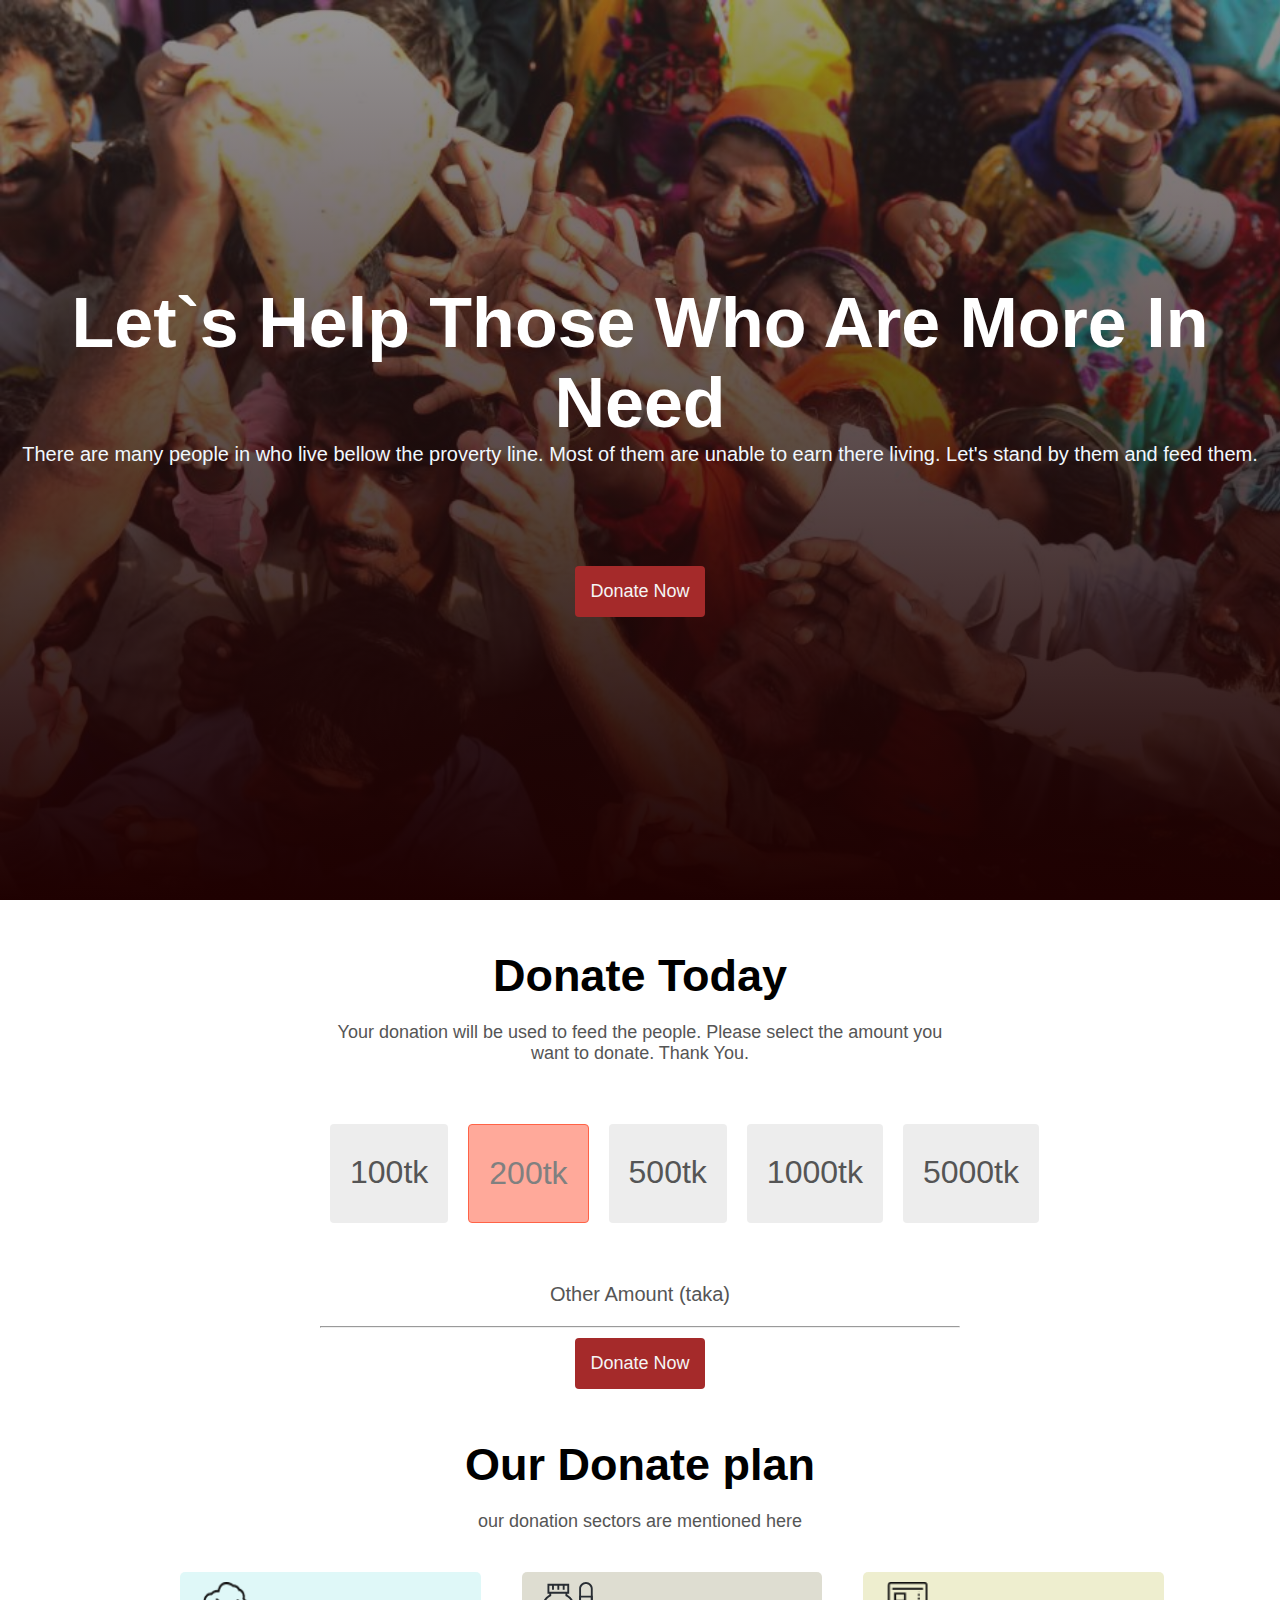
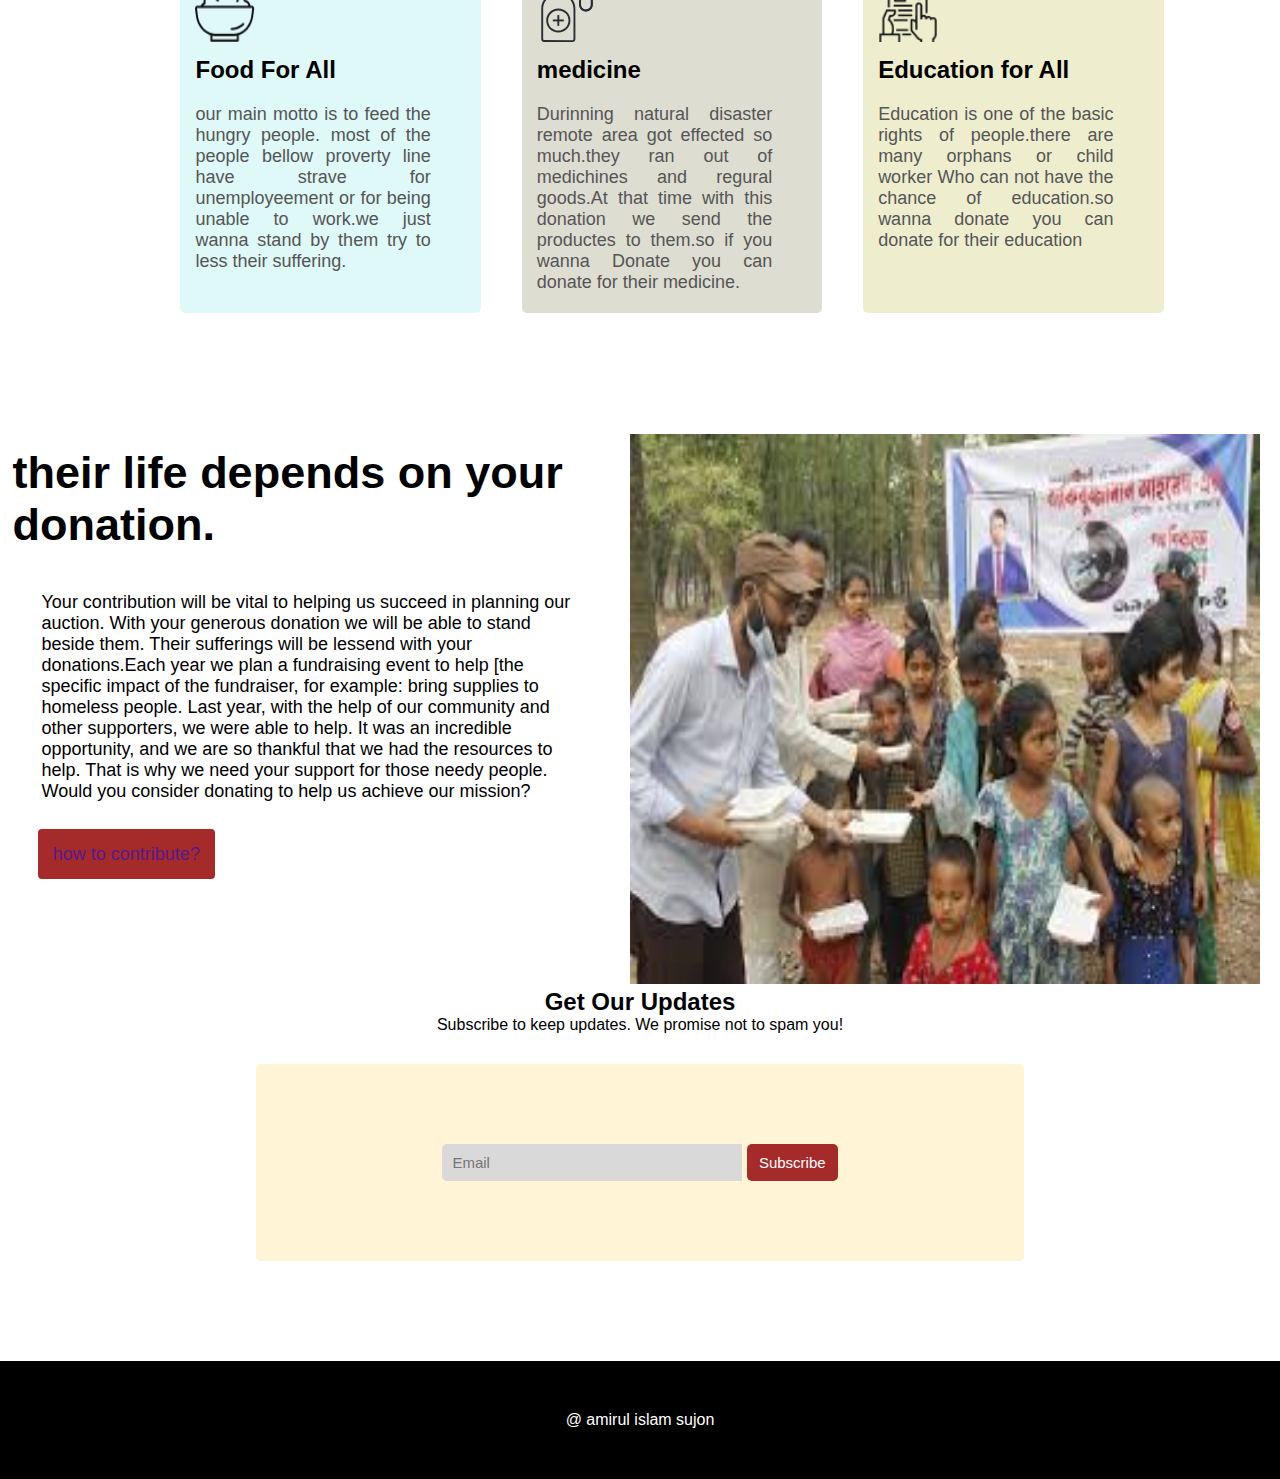
<file: index.html>
<!DOCTYPE html>
<html lang="en">

<head>
    <meta charset="UTF-8">
    <meta http-equiv="X-UA-Compatible" content="IE=edge">
    <meta name="viewport" content="width=device-width, initial-scale=1.0">
    <title>sujon-donate</title>
    <link rel="preconnect" href="https://fonts.googleapis.com">
    <link rel="preconnect" href="https://fonts.gstatic.com" crossorigin>
    <link
        href="https://fonts.googleapis.com/css2?family=Fira+Sans&family=M+PLUS+Rounded+1c&family=Rubik+Moonrocks&display=swap"
        rel="stylesheet">
    <link rel="stylesheet" href="style.css">
</head>

<body>
    <div class="banner-area">
        <div class="content-area">
            <div class="content">
                <h1>Let`s Help Those Who Are More In Need</h1>
                <p>There are many people in who live bellow the proverty line. Most of them are unable to earn there
                    living. Let's stand by
                    them and feed them.
                </p>
                <button class="btn">Donate Now</button>
            </div>
        </div>
    </div>
    <section id="about">
        <div class="container">
            <div class="row">
                <h2>Donate Today</h2>
                <p>Your donation will be used to feed the people. Please select the amount you want to donate. Thank
                    You.
                </p>
                <div class="cur">
                    <div class="sub_cur">100tk</div>
                    <div id="special" class="sub_cur">200tk</div>
                    <div class="sub_cur">500tk</div>
                    <div class="sub_cur">1000tk</div>
                    <div class="sub_cur">5000tk</div>
                </div>
                <p class="two">Other Amount (taka)</p>
                <hr>
                <button class="btn">Donate Now</button>

            </div>
        </div>
    </section>
    <section class="donation-plan">
        <h1>Our Donate plan</h1>
        <p>our donation sectors are mentioned here</p>
        <div class="flexible-container">
            <div class="food">
                <img class="img-resize" src="icons/food.png" alt="">
                <h2>Food For All</h2>
                <p>our main motto is to feed the hungry people. most of the people bellow proverty line have
                    strave for unemployeement or for being unable to work.we just wanna stand by them try to
                    less their suffering.
                </p>

            </div>
            <div class="medicine">
                <img class="img-resize" src="icons/medicine.svg" alt="">
                <h2>medicine</h2>
                <p>Durinning natural disaster remote area got effected so much.they ran out of medichines and
                    regural goods.At that time with this donation we send the productes to them.so if you wanna
                    Donate you can donate for their medicine.
                </p>
            </div>
            <div class="education">
                <img class="img-resize" src="icons/Frame-1.png" alt="">
                <h2>Education for All</h2>
                <p>Education is one of the basic rights of people.there are many orphans or child worker Who
                    can not have the chance of education.so wanna donate you can donate for their education
                </p>

            </div>
        </div>
    </section>
    <section class="flexible">
        <div class="text">
            <h2>their life depends on your donation.</h2>
            <p>
                Your contribution will be vital to helping us succeed in planning our auction. With your generous
                donation we will be
                able to stand beside them. Their sufferings will be lessend with your donations.Each year we plan a
                fundraising event to
                help [the specific impact of the fundraiser, for example: bring supplies to homeless people. Last year,
                with the help of
                our community and other supporters, we were able to help. It was an incredible opportunity, and we are
                so thankful that
                we had the resources to help. That is why we need your support for those needy people. Would you
                consider donating to
                help us achieve our mission?
            </p>
            <a class="donation-button" href="">how to contribute?</a>
        </div>
        <div class="images">
            <img class="resize" src="images/images (2).jpg" alt="">
        </div>

    </section>
    <div class="heading-subscribe">
        <h2>Get Our Updates</h2>
        <p>Subscribe to keep updates. We promise not to spam you!</p>
    </div>

    <div class="subscribe">
        <input type="email" name="" id="email" placeholder="Email">
        <button id="button-subscribe" type="submit">Subscribe</button>
    </div>
</body>
<footer>@ amirul islam sujon</footer>

</html>
</file>
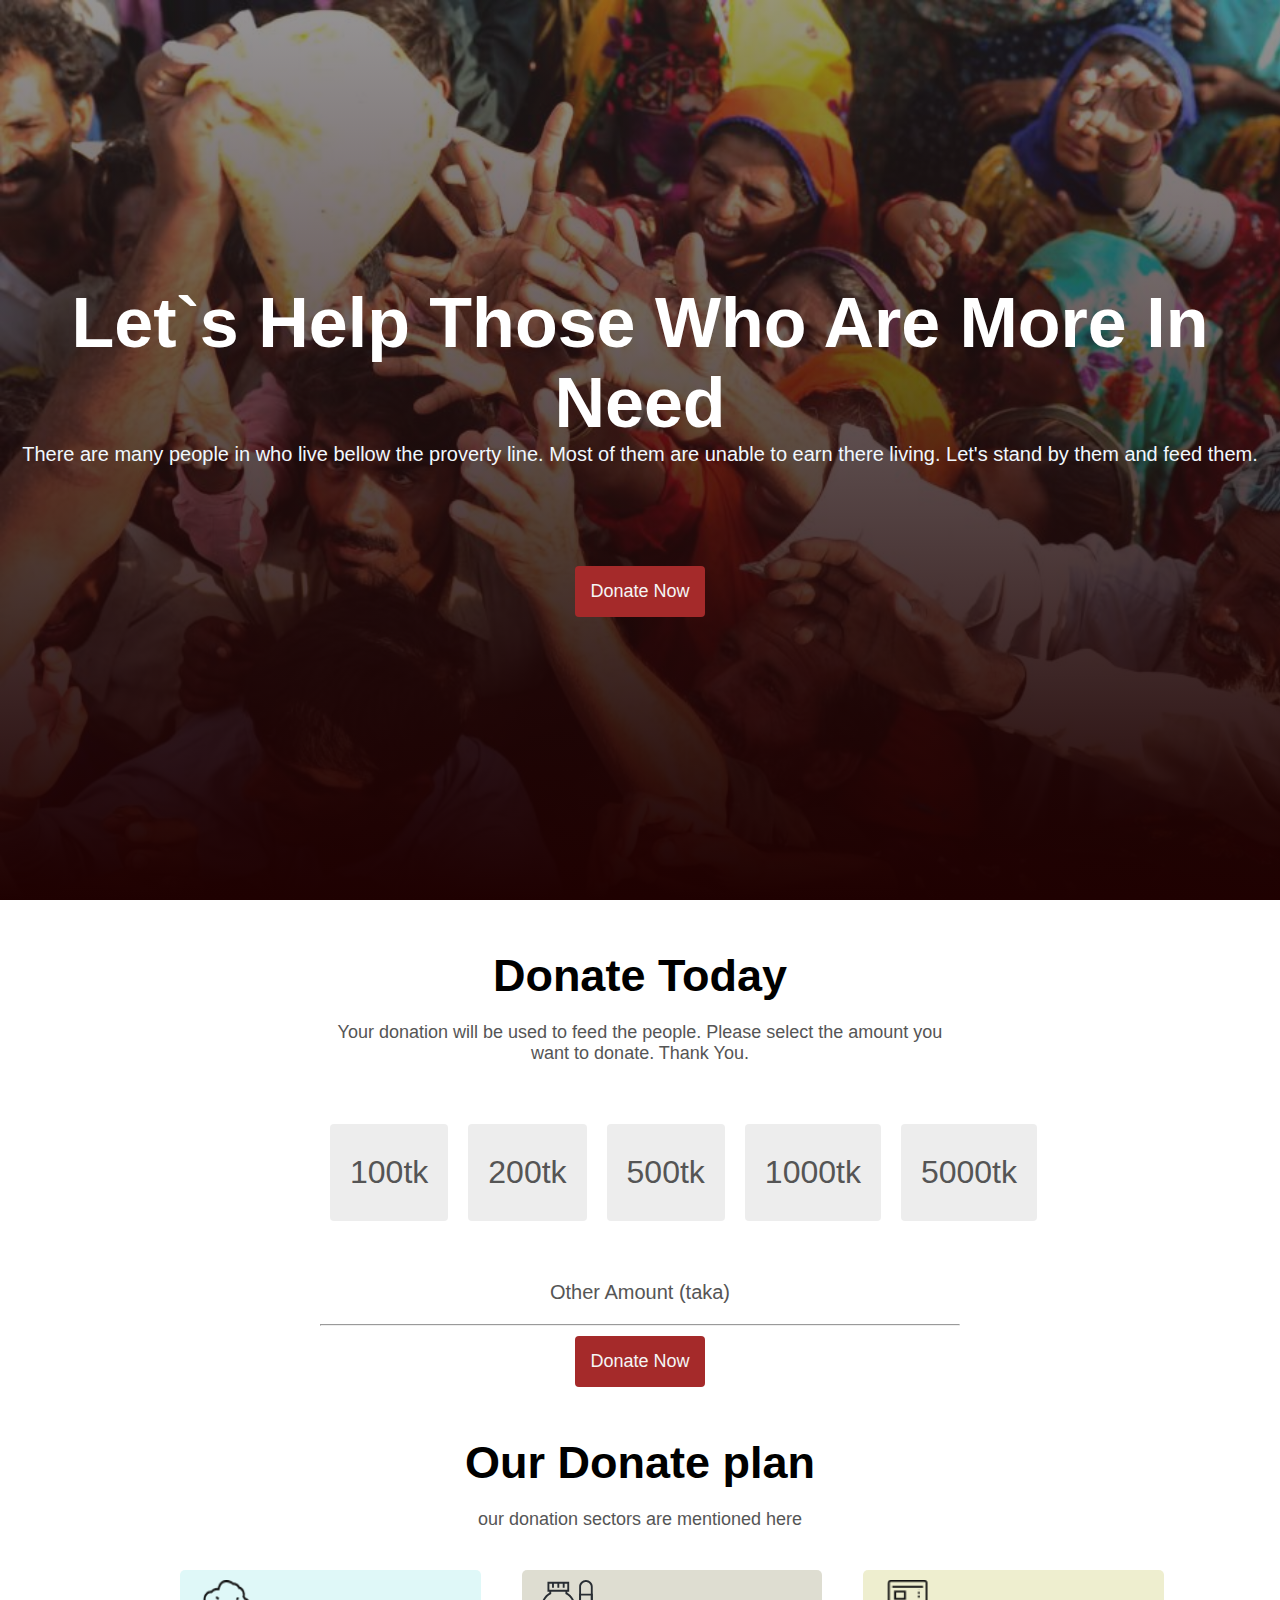
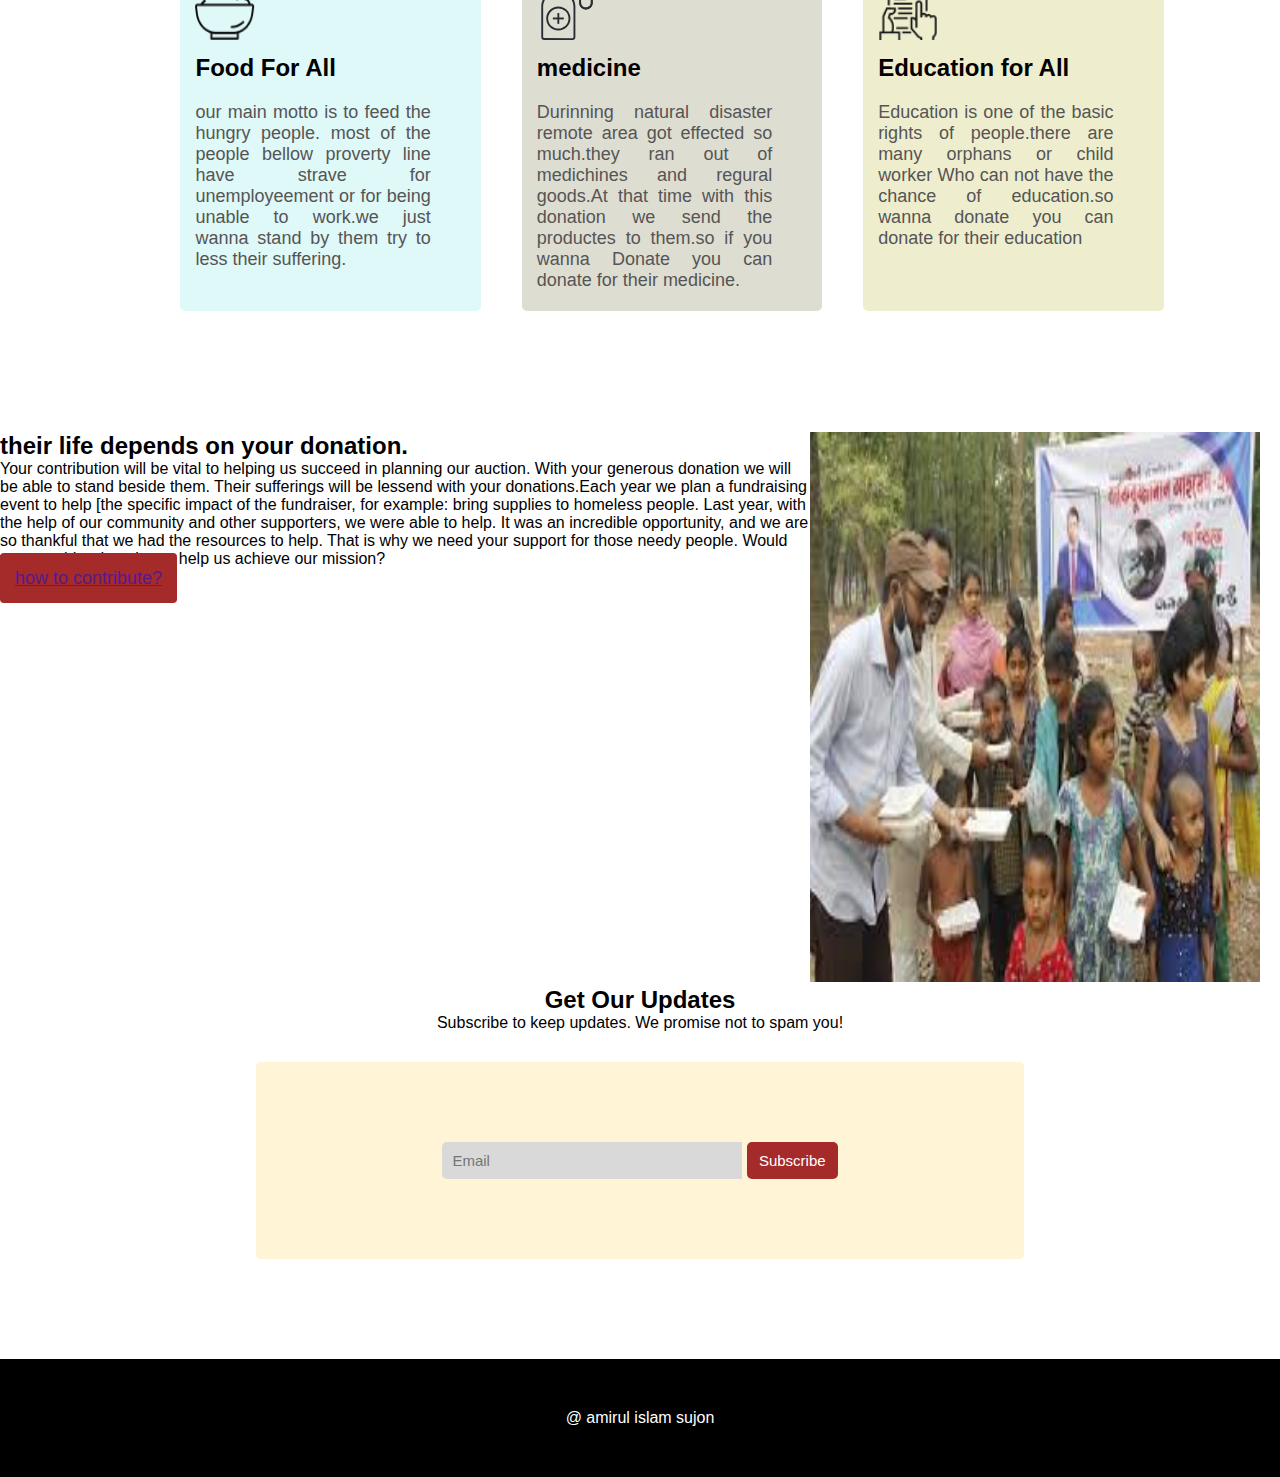
<file: sujon.html>
<!DOCTYPE html>
<html lang="en">

<head>
    <meta charset="UTF-8">
    <meta http-equiv="X-UA-Compatible" content="IE=edge">
    <meta name="viewport" content="width=device-width, initial-scale=1.0">
    <title>sujon-donate</title>
    <link rel="preconnect" href="https://fonts.googleapis.com">
    <link rel="preconnect" href="https://fonts.gstatic.com" crossorigin>
    <link
        href="https://fonts.googleapis.com/css2?family=Fira+Sans&family=M+PLUS+Rounded+1c&family=Rubik+Moonrocks&display=swap"
        rel="stylesheet">
    <link rel="stylesheet" href="sujon.css">
</head>

<body>
    <div class="banner-area">
        <div class="content-area">
            <div class="content">
                <h1>Let`s Help Those Who Are More In Need</h1>
                <p>There are many people in who live bellow the proverty line. Most of them are unable to earn there
                    living. Let's stand by
                    them and feed them.
                </p>
                <button class="btn">Donate Now</button>
            </div>
        </div>
    </div>
    <section id="about">
        <div class="container">
            <div class="row">
                <h2>Donate Today</h2>
                <p>Your donation will be used to feed the people. Please select the amount you want to donate. Thank
                    You.
                </p>
                <div class="cur">
                    <div class="sub_cur">100tk</div>
                    <div class="sub_cur">200tk</div>
                    <div class="sub_cur">500tk</div>
                    <div class="sub_cur">1000tk</div>
                    <div class="sub_cur">5000tk</div>
                </div>
                <p class="two">Other Amount (taka)</p>
                <hr>
                <button class="btn">Donate Now</button>

            </div>
        </div>
    </section>
    <section class="donation-plan">
        <h1>Our Donate plan</h1>
        <p>our donation sectors are mentioned here</p>
        <div class="flexible-container">
            <div class="food">
                <img class="img-resize" src="icons/food.png" alt="">
                <h2>Food For All</h2>
                <p>our main motto is to feed the hungry people. most of the people bellow proverty line have
                    strave for unemployeement or for being unable to work.we just wanna stand by them try to
                    less their suffering.
                </p>

            </div>
            <div class="medicine">
                <img class="img-resize" src="icons/medicine.svg" alt="">
                <h2>medicine</h2>
                <p>Durinning natural disaster remote area got effected so much.they ran out of medichines and
                    regural goods.At that time with this donation we send the productes to them.so if you wanna
                    Donate you can donate for their medicine.
                </p>
            </div>
            <div class="education">
                <img class="img-resize" src="icons/Frame-1.png" alt="">
                <h2>Education for All</h2>
                <p>Education is one of the basic rights of people.there are many orphans or child worker Who
                    can not have the chance of education.so wanna donate you can donate for their education
                </p>

            </div>
        </div>
    </section>
    <section class="flexible">
        <div class="text">
            <h2>their life depends on your donation.</h2>
            <p>
                Your contribution will be vital to helping us succeed in planning our auction. With your generous
                donation we will be
                able to stand beside them. Their sufferings will be lessend with your donations.Each year we plan a
                fundraising event to
                help [the specific impact of the fundraiser, for example: bring supplies to homeless people. Last year,
                with the help of
                our community and other supporters, we were able to help. It was an incredible opportunity, and we are
                so thankful that
                we had the resources to help. That is why we need your support for those needy people. Would you
                consider donating to
                help us achieve our mission?
            </p>
            <a class="donation-button" href="">how to contribute?</a>
        </div>
        <div class="images">
            <img class="resize" src="images/images (2).jpg" alt="">
        </div>

    </section>
    <div class="heading-subscribe">
        <h2>Get Our Updates</h2>
        <p>Subscribe to keep updates. We promise not to spam you!</p>
    </div>

    <div class="subscribe">
        <input type="email" name="" id="email" placeholder="Email">
        <button id="button-subscribe" type="submit">Subscribe</button>
    </div>
</body>
<footer>@ amirul islam sujon</footer>

</html>
</file>
<file: style.css>
* {
    padding: 0;
    margin: 0;
    box-sizing: border-box;
}

body {
    font-family: Verdana, Geneva, Tahoma, sans-serif;
}

.banner-area {
    width: 100%;
    height: 100vh;
    background-image: linear-gradient(rgba(46, 42, 43, 0.5), rgb(31, 1, 1)), url(images/donation0.jpg);
    background-size: cover;
    background-repeat: no-repeat;
}

.content-area {
    height: 100%;
    display: flex;
    justify-content: center;
    align-items: center;
}

.flexible .text{
    width: 50%;
}

.flexible .images{
    width: 50%;
}

.flexible .images img{
    width: 100%;
    background-size: cover;    
}

.content {
    text-align: center;

}

.content h1 {
    font-size: 70px;
    color: white;

}

.content p {
    font-size: 20px;
    color: aliceblue;
}

.content .btn {
    border: none;
    outline: none;
    padding: 15px;
    margin-top: 100px;
    border-radius: 4px;
    color: whitesmoke;
    font-size: 18px;
    background: brown;
}

#about {
    padding-top: 50px;
    padding-bottom: 50px;
    color: black;
}

.container {
    width: 100%;
    height: 100%;
    display: flex;
    justify-content: center;
    align-items: center;
}

.row {
    text-align: center;
    width: 50%;
}

.row h2 {
    font-size: 45px;
    color: black;
}

.row p {
    font-size: 18px;
    color: #555;
    margin: 20px 0;
}

.row .cur {
    display: flex;
    margin: 50px 0;
    justify-content: space-between;

}

.row .cur .sub_cur {
    font-size: 2rem;
    margin: 10px;
    padding: 30px 20px;
    color: #555;
    background: rgb(237, 237, 237);
    border-radius: 4px;
}

.row .two {
    font-size: 20px;
}

.container .btn {
    border: none;
    outline: none;
    padding: 15px;
    margin-top: 10px;
    border-radius: 4px;
    color: whitesmoke;
    font-size: 18px;
    background: brown;
}

.donation-plan {
    text-align: center;
    width: 80;
}

.donation-plan p {
    font-size: 18px;
    color: #555;
    margin: 20px 0;
}

.donation-plan h1 {
    font-size: 45px;
    color: black;
}

.flexible-container {
    display: flex;
    width: 80%;
    text-align: center;
    margin-left: 160px;

}

.img-resize {
    height: 60px;
    width: 60px;
    margin: 10px 0;
}

.food {
    width: 150%;
    text-align: justify;
    background-color: rgba(130, 226, 226, 0.253);
    padding: 0 50px 0 15px;
    margin: 2%;
    border-radius: 5px;

}

.medicine {
    width: 150%;
    text-align: justify;
    background-color: rgba(125, 121, 75, 0.253);
    padding: 0 50px 0 15px;
    margin: 2%;
    border-radius: 5px;
}

.education {
    width: 150%;
    text-align: justify;
    background-color: rgba(188, 188, 66, 0.253);
    padding: 0 50px 0 15px;
    margin: 2%;
    border-radius: 5px;
}

.flexible {
    width: 100%;
    display: flex;
    margin-top: 100px;
    padding-right: 20px;
}

.text h2 {
    font-size: 45px;
    color: black;
    margin: 2%;
}

.text p {
    font-size: 18px;
    padding: 10px 10px;
    margin: 5%;
}

.resize {
    width: 450px;
    height: 550px;
}

#special{
    background: rgba(255, 99, 71, 0.55);
    color: gray;
    border: 1px solid tomato;
}

.donation-button {
    padding: 15px;
    text-decoration: none;
    border: none;
    border-radius: 4px;
    font-size: 18px;
    text-align: center;
    background: brown;
    margin-left: 6%;

}

.subscribe {
    margin: 0 auto;
    text-align: center;
    width: 60%;
    background-color: #FFF4D6;
    padding: 80px 20px;
    border-radius: 5px;
    margin-bottom: 100px;
}

#email {
    font-size: 15px;
    padding: 10px;
    width: 300px;
    border: none;
    background-color: #D9D9D9;
    border-top-left-radius: 5px;
    border-bottom-left-radius: 5px;
}

#button-subscribe {
    font-weight: 400;
    font-size: 15px;
    color: #FFFFFF;
    padding: 10px 12px;
    text-decoration: none;
    border-radius: 5px;
    border: none;
    background-color: brown;
}

.heading-subscribe {
    margin: 0 auto;
    text-align: center;
    margin-bottom: 30px;
}

footer {
    margin-top: 50px;
    background-color: black;
    padding: 50px;
    color: #fff;
    text-align: center;
}
</file>
<file: sujon.css>
* {
    padding: 0;
    margin: 0;
    box-sizing: border-box;
}

body {
    font-family: Verdana, Geneva, Tahoma, sans-serif;
}

.banner-area {
    width: 100%;
    height: 100vh;
    background-image: linear-gradient(rgba(46, 42, 43, 0.5), rgb(31, 1, 1)), url(images/donation0.jpg);
    background-size: cover;
    background-repeat: no-repeat;
}

.content-area {
    height: 100%;
    display: flex;
    justify-content: center;
    align-items: center;
}

.content {
    text-align: center;

}

.content h1 {
    font-size: 70px;
    color: white;

}

.content p {
    font-size: 20px;
    color: aliceblue;
}

.content .btn {
    border: none;
    outline: none;
    padding: 15px;
    margin-top: 100px;
    border-radius: 4px;
    color: whitesmoke;
    font-size: 18px;
    background: brown;
}

#about {
    padding-top: 50px;
    padding-bottom: 50px;
    color: black;
}

.container {
    width: 100%;
    height: 100%;
    display: flex;
    justify-content: center;
    align-items: center;
}

.row {
    text-align: center;
    width: 50%;
}

.row h2 {
    font-size: 45px;
    color: black;
}

.row p {
    font-size: 18px;
    color: #555;
    margin: 20px 0;
}

.row .cur {
    display: flex;
    margin: 50px 0;
    justify-content: space-between;

}

.row .cur .sub_cur {
    font-size: 2rem;
    margin: 10px;
    padding: 30px 20px;
    color: #555;
    background: rgb(237, 237, 237);
    border-radius: 4px;
}

.row .two {
    font-size: 20px;
}

.container .btn {
    border: none;
    outline: none;
    padding: 15px;
    margin-top: 10px;
    border-radius: 4px;
    color: whitesmoke;
    font-size: 18px;
    background: brown;
}

.donation-plan {
    text-align: center;
    width: 80;
}

.donation-plan p {
    font-size: 18px;
    color: #555;
    margin: 20px 0;
}

.donation-plan h1 {
    font-size: 45px;
    color: black;
}

.flexible-container {
    display: flex;
    width: 80%;
    text-align: center;
    margin-left: 160px;

}

.img-resize {
    height: 60px;
    width: 60px;
    margin: 10px 0;
}

.food {
    width: 150%;
    text-align: justify;
    background-color: rgba(130, 226, 226, 0.253);
    padding: 0 50px 0 15px;
    margin: 2%;
    border-radius: 5px;

}

.medicine {
    width: 150%;
    text-align: justify;
    background-color: rgba(125, 121, 75, 0.253);
    padding: 0 50px 0 15px;
    margin: 2%;
    border-radius: 5px;
}

.education {
    width: 150%;
    text-align: justify;
    background-color: rgba(188, 188, 66, 0.253);
    padding: 0 50px 0 15px;
    margin: 2%;
    border-radius: 5px;
}

.flexible {
    width: 100%;
    display: flex;
    margin-top: 100px;

    padding-right: 20px;
}

.text h1 {
    font-size: 45px;
    color: black;
}

.resize {
    width: 450px;
    height: 550px;
}

.donation-button {
    width: 50%;
    border: none;
    outline: none;
    padding: 15px;
    margin-top: 100px;
    border-radius: 4px;
    font-size: 18px;
    background: brown;

}

.subscribe {
    margin: 0 auto;
    text-align: center;
    width: 60%;
    background-color: #FFF4D6;
    padding: 80px 20px;
    border-radius: 5px;
    margin-bottom: 100px;
}

#email {
    font-size: 15px;
    padding: 10px;
    width: 300px;
    border: none;
    background-color: #D9D9D9;
    border-top-left-radius: 5px;
    border-bottom-left-radius: 5px;
}

#button-subscribe {
    font-weight: 400;
    font-size: 15px;
    color: #FFFFFF;
    padding: 10px 12px;
    text-decoration: none;
    border-radius: 5px;
    border: none;
    background-color: brown;
}

.heading-subscribe {
    margin: 0 auto;
    text-align: center;
    margin-bottom: 30px;
}

footer {
    margin-top: 50px;
    background-color: black;
    padding: 50px;
    color: #fff;
    text-align: center;
}
</file>
